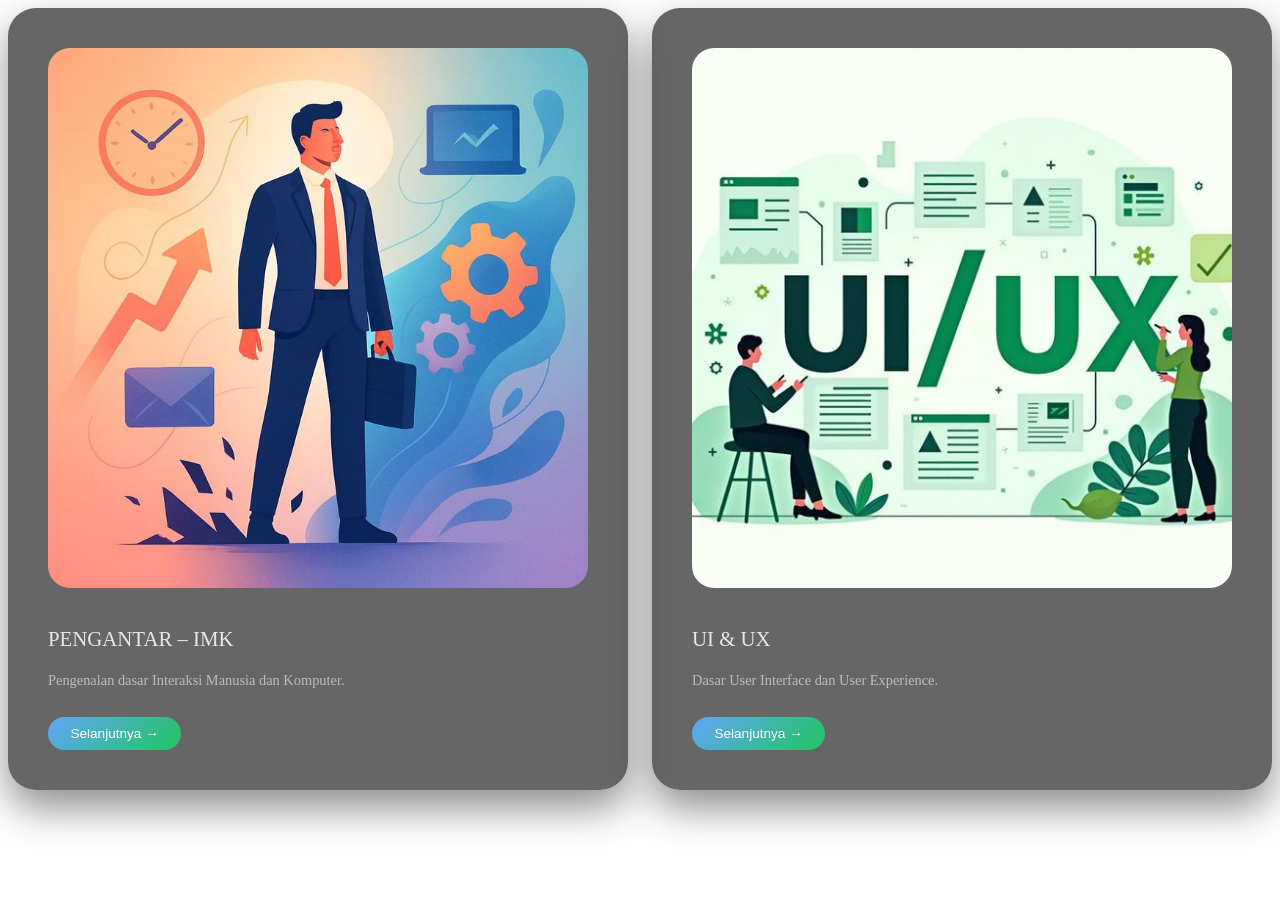
<file: tes.html>
<!DOCTYPE html>
<html lang="en">
<head>
  <meta charset="UTF-8">
  <meta name="viewport" content="width=device-width, initial-scale=1.0">
  <title>Document</title>
</head>
<style>
  /* GRID */
.post-grid {
  display: grid;
  grid-template-columns: repeat(auto-fit, minmax(240px, 1fr));
  gap: 24px;
}

/* CARD */
.post-card {
  position: relative;
  overflow: hidden;
  padding: 20px;
  border-radius: 28px;
  background: rgba(0, 0, 0, 0.6);
  box-shadow: 0 18px 40px rgba(0, 0, 0, 0.45);
}

/* SLIDER */
.slider-card {
  min-height: 340px;
}

.slide {
  position: absolute;
  inset: 0;
  padding: 20px;
  opacity: 0;
  transform: translateX(100%);
  transition: 
    transform 0.6s cubic-bezier(0.22, 1, 0.36, 1),
    opacity 0.6s ease;
}

.slide.active {
  opacity: 1;
  transform: translateX(0);
  position: relative;
}

.slide.exit {
  transform: translateX(-100%);
  opacity: 0;
}

/* IMAGE */
.slide img {
  width: 100%;
  aspect-ratio: 1 / 1;
  object-fit: cover;
  border-radius: 22px;
  margin-bottom: 14px;
}

/* TEXT */
.slide h3 {
  font-size: clamp(1rem, 2vw, 1.3rem);
  font-weight: 500;
  color: #e5e7eb;
}

.slide p {
  font-size: 0.9rem;
  color: #b9bcc2;
}

/* BUTTON */
.next-btn {
  margin-top: 14px;
  padding: 0.55rem 1.4rem;
  border-radius: 999px;
  border: none;
  background: linear-gradient(135deg, #60a5fa, #22c55e);
  color: #fff;
  cursor: pointer;
  font-size: 0.85rem;
  transition: transform 0.25s ease, box-shadow 0.25s ease;
}

.next-btn:hover {
  transform: translateX(6px);
  box-shadow: 0 8px 24px rgba(34, 197, 94, 0.45);
}

.open-link {
  display: inline-block;
  margin-top: 12px;
  font-size: 0.85rem;
  color: #60a5fa;
  text-decoration: none;
}

/* RESPONSIVE */
@media (max-width: 768px) {
  .post-card {
    padding: 16px;
  }
}

</style>
<body>
  <section class="post-section" id="materi">
    <div class="post-grid">
  
      <!-- CARD 1 -->
      <div class="post-card slider-card reveal">
        <div class="slide active">
          <img src="img/i1.jpeg" alt="">
          <h3>PENGANTAR – IMK</h3>
          <p>Pengenalan dasar Interaksi Manusia dan Komputer.</p>
          <button class="next-btn">Selanjutnya →</button>
        </div>
  
        <div class="slide">
          <h3>Ruang Lingkup IMK</h3>
          <p>Hubungan manusia, komputer, dan sistem interaktif.</p>
          <button class="next-btn">Buka Materi</button>
          <a href="content/about1.html" class="open-link">📘 Detail</a>
        </div>
      </div>
  
      <!-- CARD 2 -->
      <div class="post-card slider-card reveal">
        <div class="slide active">
          <img src="img/i2.jpeg" alt="">
          <h3>UI & UX</h3>
          <p>Dasar User Interface dan User Experience.</p>
          <button class="next-btn">Selanjutnya →</button>
        </div>
  
        <div class="slide">
          <h3>Perbedaan UI & UX</h3>
          <p>UI fokus visual, UX fokus pengalaman.</p>
          <a href="content/about2.html" class="open-link">📘 Detail</a>
        </div>
      </div>
  
      <!-- Card lain bisa copy pola ini -->
      
    </div>
  </section>
  <script>
    document.querySelectorAll(".slider-card").forEach(card => {
      const slides = card.querySelectorAll(".slide");
      let index = 0;
    
      card.querySelectorAll(".next-btn").forEach(btn => {
        btn.addEventListener("click", () => {
          slides[index].classList.remove("active");
          slides[index].classList.add("exit");
    
          index++;
          if (slides[index]) {
            slides[index].classList.add("active");
          }
        });
      });
    });
    </script>
    
  
</body>
</html>
</file>
